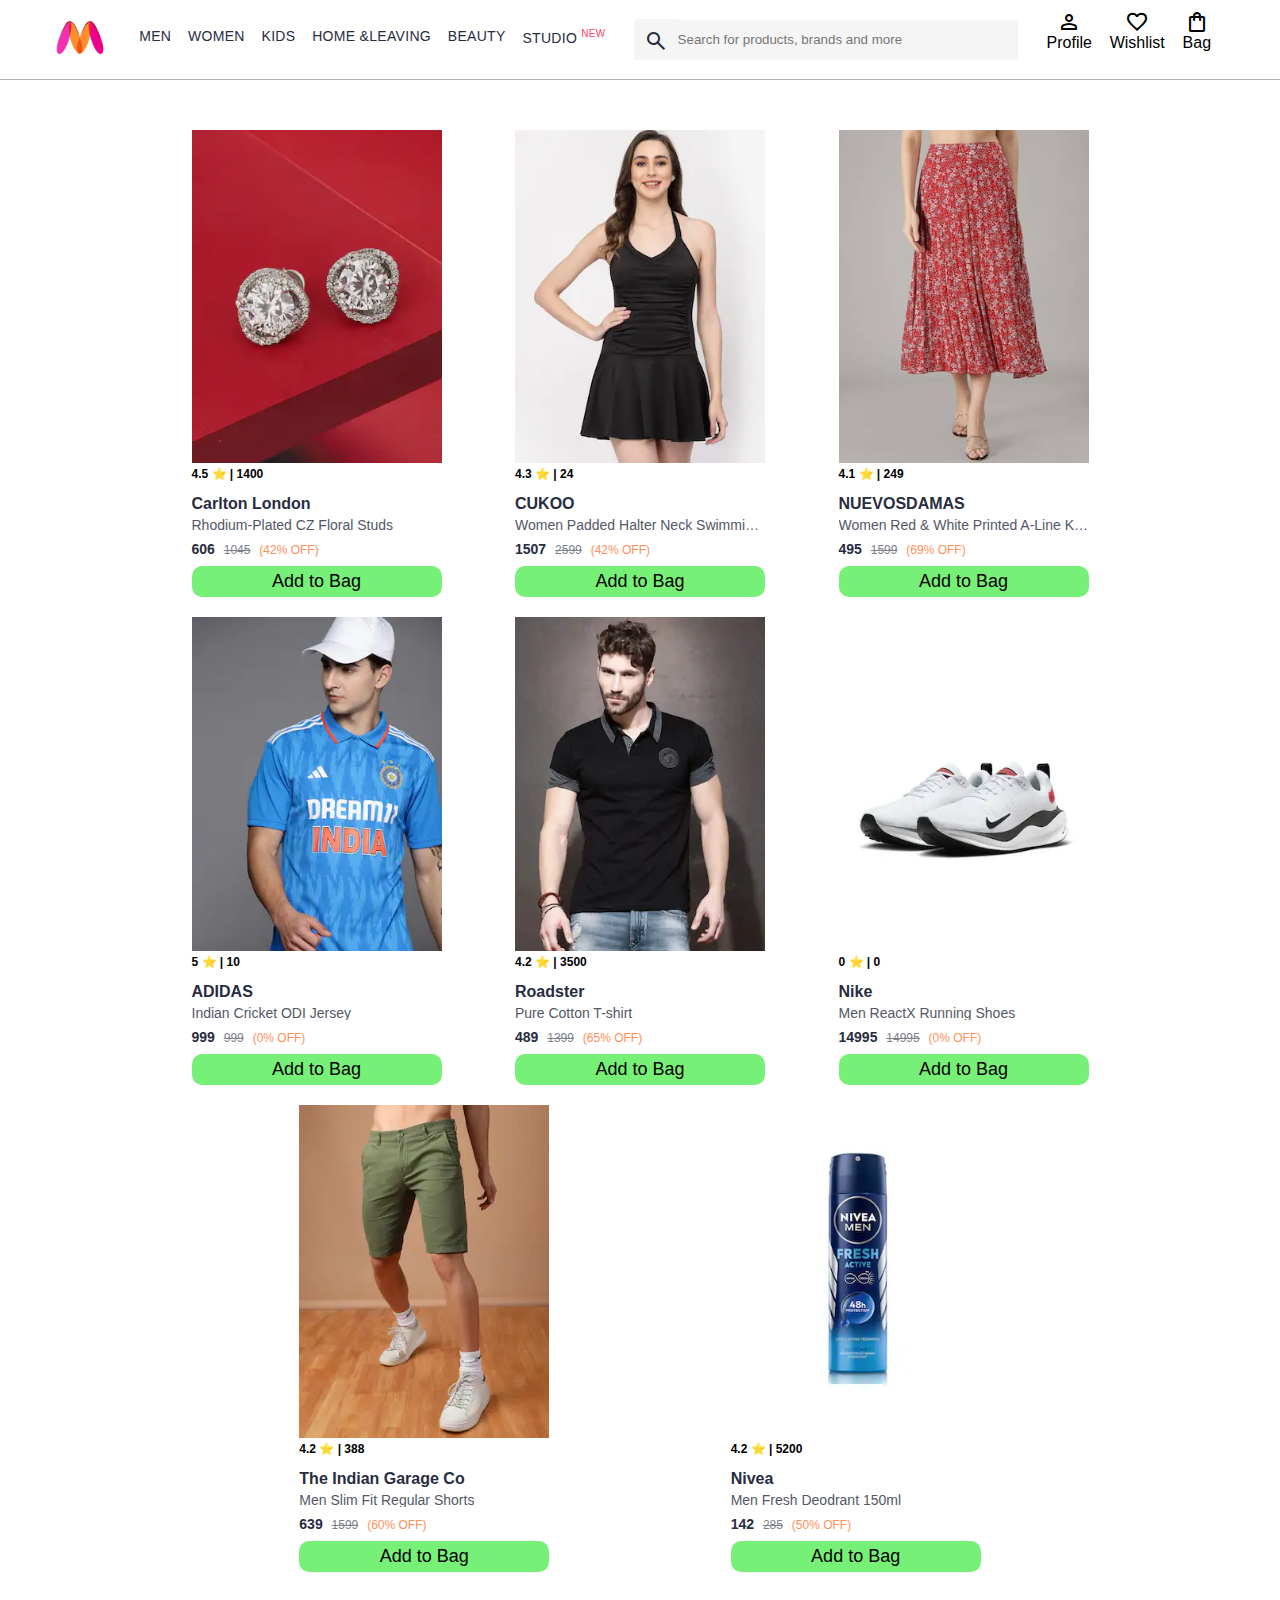
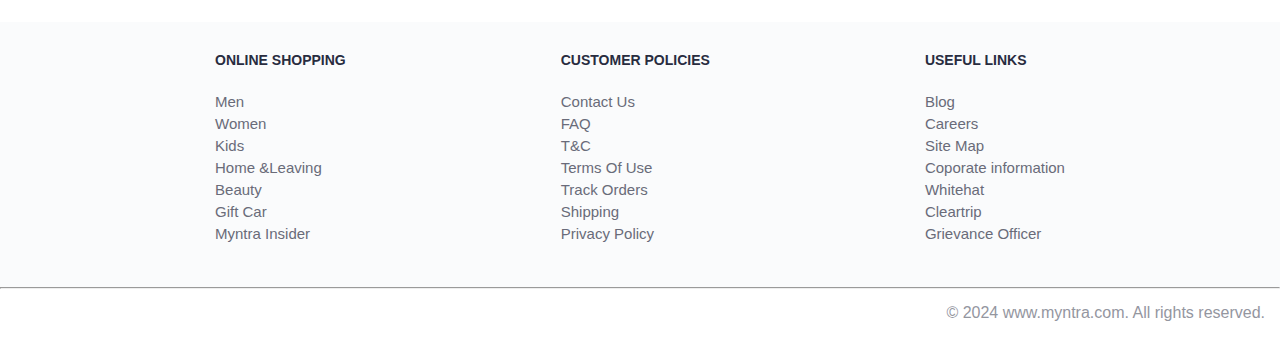
<file: index.html>
<!DOCTYPE html>
<html lang="en">
<head>
    
    <title>Myntra Clone</title>
    <link rel="stylesheet" href="css/index.css">
    <link rel="stylesheet" href="https://fonts.googleapis.com/css2?family=Material+Symbols+Outlined:opsz,wght,FILL,GRAD@20..48,100..700,0..1,-50..200" />
</head>
<body>
    <header>
        <div class="logo_container">
            <a href="#"><img class="myntra_home" src="images/myntra_logo.webp" alt="Myntra Home"></a>
        </div>
        <nav class="nav_bar">
            <a href="#">Men</a>
            <a href="#">Women</a>
            <a href="#">Kids</a>
            <a href="#">Home &Leaving</a>
            <a href="#">Beauty</a>
            <a href="#">Studio <sup>New</sup></a>
        </nav>
        <div class="search_bar">
            <span class="material-symbols-outlined search_icon">search </span>
            <input class="search_input" placeholder="Search for products, brands and more">

        </div>
        <div class="action_bar">
            <div class="action_container">
                <span class="material-symbols-outlined action_icon">person</span>
                <span class="action_name">Profile</span>
            </div>

            <div class="action_container">
                <span class="material-symbols-outlined">favorite</span>
                <span class="action_name">Wishlist</span>
            </div>

            <a class="action_container" href="bag.html">
                <span class="material-symbols-outlined action_icon" >shopping_bag</span>
                <span class="action_name">Bag</span>
                <span class="bag-item-count">0</span>
            </a>
        </div>
    </header>
    <main>
        <div class="items-container">
        </div>
    </main>
    <footer>
        <div class="footer_container">
            <div class="footer_column">
                <h3>ONLINE SHOPPING</h3>

            <a href="#">Men</a>
            <a href="#">Women</a>
            <a href="#">Kids</a>
            <a href="#">Home &Leaving</a>
            <a href="#">Beauty</a>
            <a href="#">Gift Car</a>
            <a href="#">Myntra Insider</a>
            </div>

            <div class="footer_column">
                <h3>CUSTOMER POLICIES</h3>

            <a href="#">Contact Us</a>
            <a href="#">FAQ</a>
            <a href="#">T&C</a>
            <a href="#">Terms Of Use</a>
            <a href="#">Track Orders</a>
            <a href="#">Shipping</a>
            <a href="#">Privacy Policy</a>
            </div>

            <div class="footer_column">
                <h3>USEFUL LINKS</h3>

            <a href="#">Blog</a>
            <a href="#">Careers</a>
            <a href="#">Site Map</a>
            <a href="#">Coporate information</a>
            <a href="#">Whitehat</a>
            <a href="#">Cleartrip</a>
            <a href="#">Grievance Officer</a>
            </div>
        </div>
        <hr>

        <div class="copyright">
            © 2024 www.myntra.com. All rights reserved.
        </div>

    </footer>
    <script src="data/items.js"></script>
    <script src="scripts/index.js"></script>
</body>
</html>
</file>
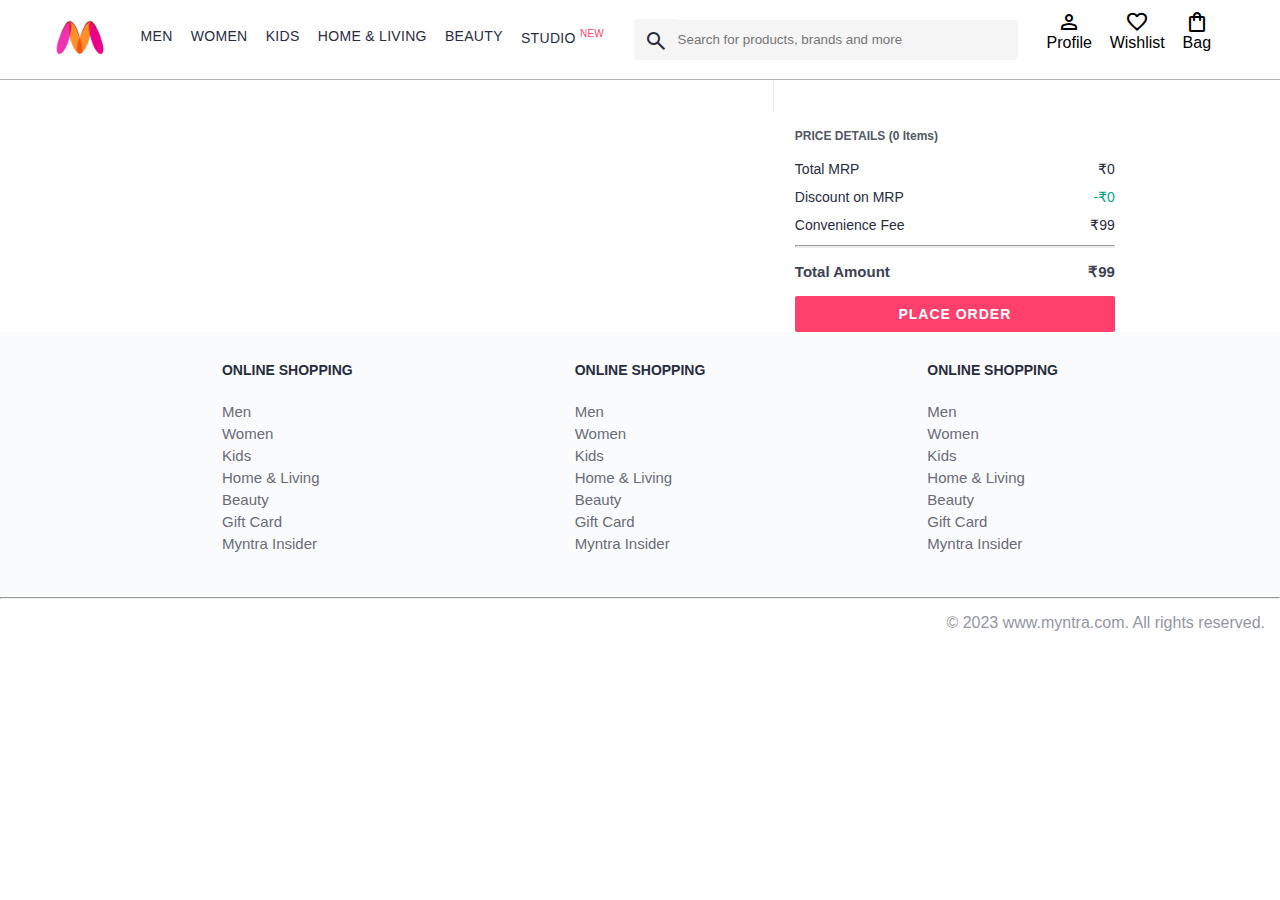
<file: bag.html>
<!DOCTYPE html>
<html lang="en">
<head>
    <title>Myntra Clone</title>
    <link rel="stylesheet" href="css/index.css">
    <link rel="stylesheet" href="css/bag.css">
    <link rel="stylesheet" href="https://fonts.googleapis.com/css2?family=Material+Symbols+Outlined:opsz,wght,FILL,GRAD@20..48,100..700,0..1,-50..200" />
</head>
<body>
    <header>
        <div class="logo_container">
            <a href="#"><img class="myntra_home" src="../images/myntra_logo.webp" alt="Myntra Home"></a>
        </div>
        <nav class="nav_bar">
            <a href="#">Men</a>
            <a href="#">Women</a>
            <a href="#">Kids</a>
            <a href="#">Home & Living</a>
            <a href="#">Beauty</a>
            <a href="#">Studio <sup>New</sup></a>
        </nav>
        <div class="search_bar">
            <span class="material-symbols-outlined search_icon">search</span>
            <input class="search_input" placeholder="Search for products, brands and more">
        </div>
        <div class="action_bar">
            <div class="action_container">
                <span class="material-symbols-outlined action_icon">person</span>
                <span class="action_name">Profile</span>
            </div>

            <div class="action_container">
                <span class="material-symbols-outlined action_icon">favorite</span>
                <span class="action_name">Wishlist</span>
            </div>

            <div class="action_container">
                <span class="material-symbols-outlined action_icon">shopping_bag</span>
                <span class="action_name">Bag</span>
                <span class="bag-item-count">0</span>
            </div>
        </div>
    </header>
    <main>
      <div class="bag-page">
        <div class="bag-items-container">
        </div>
        <div class="bag-summary">
        </div>

      </div>
    </main>
    <footer>
        <div class="footer_container">
            <div class="footer_column">
                <h3>ONLINE SHOPPING</h3>

                <a href="#">Men</a>
                <a href="#">Women</a>
                <a href="#">Kids</a>
                <a href="#">Home & Living</a>
                <a href="#">Beauty</a>
                <a href="#">Gift Card</a>
                <a href="#">Myntra Insider</a>
            </div>

            <div class="footer_column">
                <h3>ONLINE SHOPPING</h3>

                <a href="#">Men</a>
                <a href="#">Women</a>
                <a href="#">Kids</a>
                <a href="#">Home & Living</a>
                <a href="#">Beauty</a>
                <a href="#">Gift Card</a>
                <a href="#">Myntra Insider</a>
            </div>

            <div class="footer_column">
                <h3>ONLINE SHOPPING</h3>

                <a href="#">Men</a>
                <a href="#">Women</a>
                <a href="#">Kids</a>
                <a href="#">Home & Living</a>
                <a href="#">Beauty</a>
                <a href="#">Gift Card</a>
                <a href="#">Myntra Insider</a>
            </div>
        </div>
        <hr>

        <div class="copyright">
            © 2023 www.myntra.com. All rights reserved.
        </div>
    </footer>
    <script src="data/items.js"></script>
    <script src="scripts/index.js"></script>
    <script src="scripts/bag.js"></script>
</body>
</html>
</file>
<file: css/index.css>
*{
    margin: 0;
    padding: 0;
    font-family: Assistant,-apple-system,BlinkMacSystemFont,"Segoe UI",Roboto,Helvetica,Arial,sans-serif;
    box-sizing: border-box;
}
header{
    display: flex;
    background-color: #ffffff;
    height: 80px;
    justify-content: space-between;
    align-items: center;
    border-bottom: 1px solid #b6b1b1;
}
.myntra_home{
    height: 45px;

}
.logo_container{
    margin-left: 4%;
}
.action_bar{
    margin-right: 4%;
}
.nav_bar{
    display: flex;
    min-width: 500px;
    justify-content: space-evenly;
}
.nav_bar a{
    font-size: 14px;
    letter-spacing: .3px;
    color: #282c3f;
    font-weight: 700px;
    text-transform: uppercase;
    text-decoration: none;
    padding: 28px 0;
    border-bottom: 5px solid #ffffff;
}
.nav_bar a:hover{
    border-bottom: 4px solid #f54e77;
}

.nav_bar a sup{
    color: #ff3f6c;
    font-size: 10px;
}

.search_bar{
    height: 40px;
    min-width: 200px;
    width: 30%;
    display: flex;
    align-items: center;

}
.search_icon{
    box-sizing: content-box;
    height: 21px;
    padding: 10px;

    background-color: #f5f5f6;
    color: #282c3f;
    font-weight: 300px;
    border-radius: 4px 0 0 4px;

}
.search_input{
    color: #696e79;
    background-color: #f5f5f6;
    flex-grow: 1;
    height: 40px;
    border: 0;
    border-radius: 0 4px 4px 0;

}
.action_bar{
    display: flex;
    min-width: 200px;
    justify-content: space-evenly;
}
.action_container{
    display: flex;
    flex-direction: column;
    align-items: center;
    text-decoration: none ;
    color: black ;
}

/* Main Section CSS */
.banner_container{
    margin: 40px 0;
}
.banner_image{
    width: 100%;
}

.category_heading{
    text-transform: uppercase;
    color: #3e4152;
    letter-spacing: .15em;
    font-size: 1.8em;
    margin: 50px 0 10px 30px;
    max-height: 5em;
    font-weight: 700;
}
.category_items, .items-container{
    display: flex;
    flex-wrap: wrap;
    justify-content: space-evenly;

}

.sale_item{
    width: 230px;

}

.footer_container{
    padding: 30px 0px 40px 0px;
    background: #FAFBFC;
    display: flex;
    justify-content: space-evenly;
}

.footer_column{
    display: flex;
    flex-direction: column;
}

.footer_column h3 {
    color: #282c3f;
    font-size: 14px;
    margin-bottom: 25px;
}

.footer_column a {
    color: #696b79;
    font-size: 15px;
    text-decoration: none;
    padding-bottom: 5px;
}

.copyright{
    color: #94969f;
    text-align: end;
    padding: 15px;
}

.items-container{
    width: 80%;
    margin-left: 10%;
    margin-right: 10%;
    margin-top: 40px;
    margin-bottom: 40px;

}

.item-container{
    width: 250px;
    margin: 10px;

}

.item-image{
    width: 100%;

}

.rating{
    font-size: 12px;
    font-weight: 700;
}

.company-name{
    margin-top: 15px;
    font-size: 16px;
    font-weight: 700;
    line-height: 1;
    color: #282c3f;
    margin-bottom: 6px;
    overflow: hidden;
    text-overflow: ellipsis;
    white-space: nowrap;

}

.item-name{
    color: #535766;
    font-size: 14px;
    line-height: 1;
    margin-bottom: 0;
    margin-top: 0;
    overflow: hidden;
    text-overflow: ellipsis;
    white-space: nowrap;
    font-weight: 400;
    display: block;

}
.price{
    margin-top: 10px;
    font-size: 14px;
    line-height: 15px;
    color: #282c3f;
    white-space: nowrap;

}

.current-price{
    font-size: 14px;
    font-weight: 700;
    color: #282c3f;

}

.original-price{
    text-decoration: line-through;
    color: #7e818c;
    font-weight: 400;
    margin-left: 5px;
    font-size: 12px;

}

.discount{
    color: #ff905a;
    font-weight: 400;
    margin-left: 5px;
    font-size: 12px;

}

.btn-add-bag{
    margin-top: 8px;
    font-size: 18px;
    width: 100%;
    background-color: rgb(119, 240, 119);
    border: none;
    padding: 5px 15px;
    border-radius: 10px;
    cursor: pointer;

}

.bag-item-count{
    background-color: #f16565;
    white-space: nowrap;
    text-align: center;
    line-height: 18px;
    padding: 0 6px;
    height: 18px;
    position: relative;
    border-radius: 50%;
    font-size: 12px;
    color: #fff;
    left: 13px;
    top: -44px;
    font-weight: 700;
    cursor: pointer;
}
/* .action_name{
    cursor: pointer;
} */
.action_container{
    text-decoration: none;
    cursor: pointer;
}

a.action_container:link{
    color: black; ;
}
</file>
<file: css/bag.css>
.bag-items-container {
  display: inline-block;
  width: 64%;
  padding-right: 20px;
  border-right: 1px solid #eaeaec;
  padding-top: 32px;
  color: #282c3f;
  font-size: 13px;
  line-height: 1.42857143;
}

.bag-page {
  width: 75%;
  margin-left: 12.5%;
}

.bag-summary {
  vertical-align: top;
  display: inline-block;
  width: 35%;
  padding: 24px 0 0 16px;
  color: #282c3f;
  font-size: 13px;
  line-height: 1.42857143;
}

.bag-details-container {
  margin-bottom: 16px;
}

.price-header {
  font-size: 12px;
  font-weight: 700;
  margin: 24px 0 16px;
  color: #535766;
}

.price-item {
  margin-bottom: 12px;
  line-height: 16px;
  font-size: 14px;
  color: #282c3f;
}

.price-item-value {
  float: right;
}

.priceDetail-base-discount {
  color: #03a685;
}

.price-footer {
  font-weight: 700;
  font-size: 15px;
  padding-top: 16px;
  border-top: 1px solid #eaeaec;
  color: #3e4152;
  line-height: 16px;
}

.btn-place-order {
  width: 100%;
  letter-spacing: 1px;
  font-size: 14px;
  font-weight: 600;
  border-radius: 2px;
  border-width: 0px;
  padding: 10px 16px;
  background-color: rgb(255, 63, 108);
  color: rgb(255, 255, 255);
  cursor: pointer;
}

.bag-item-container {
  margin-bottom: 8px;
  background: #fff;
  font-size: 14px;
  border: 1px solid #eaeaec;
  border-radius: 4px;
  position: relative;
  padding: 12px 12px 0;
}

.item-left-part {
  position: absolute;
  background: rgb(255, 242, 223);
  height: 148px;
  width: 111px;
}

.item-right-part {
  padding-left: 12px;
  position: relative;
  min-height: 148px;
  margin-left: 111px;
  margin-bottom: 12px;
}

.bag-item-img {
  width: 100%;
}

.return-period {
  display: inline-flex;
  font-size: 14px;
  padding-top: 8px;
}

.return-period-days {
  font-weight: 700;
  margin-right: 4px;
}

.delivery-details {
  margin-top: 5px;
  color: #282c3f;
  font-size: 12px;
  letter-spacing: -.1px;
  margin-bottom: 8px;
  line-height: 15px;
}

.delivery-details-days {
  color: #03a685;
}

.remove-from-cart {
  position: absolute;
  font-size: 25px;
  top: 10px;
  right: 18px;
  width: 14px;
  height: 14px;
  cursor: pointer;
}
</file>
